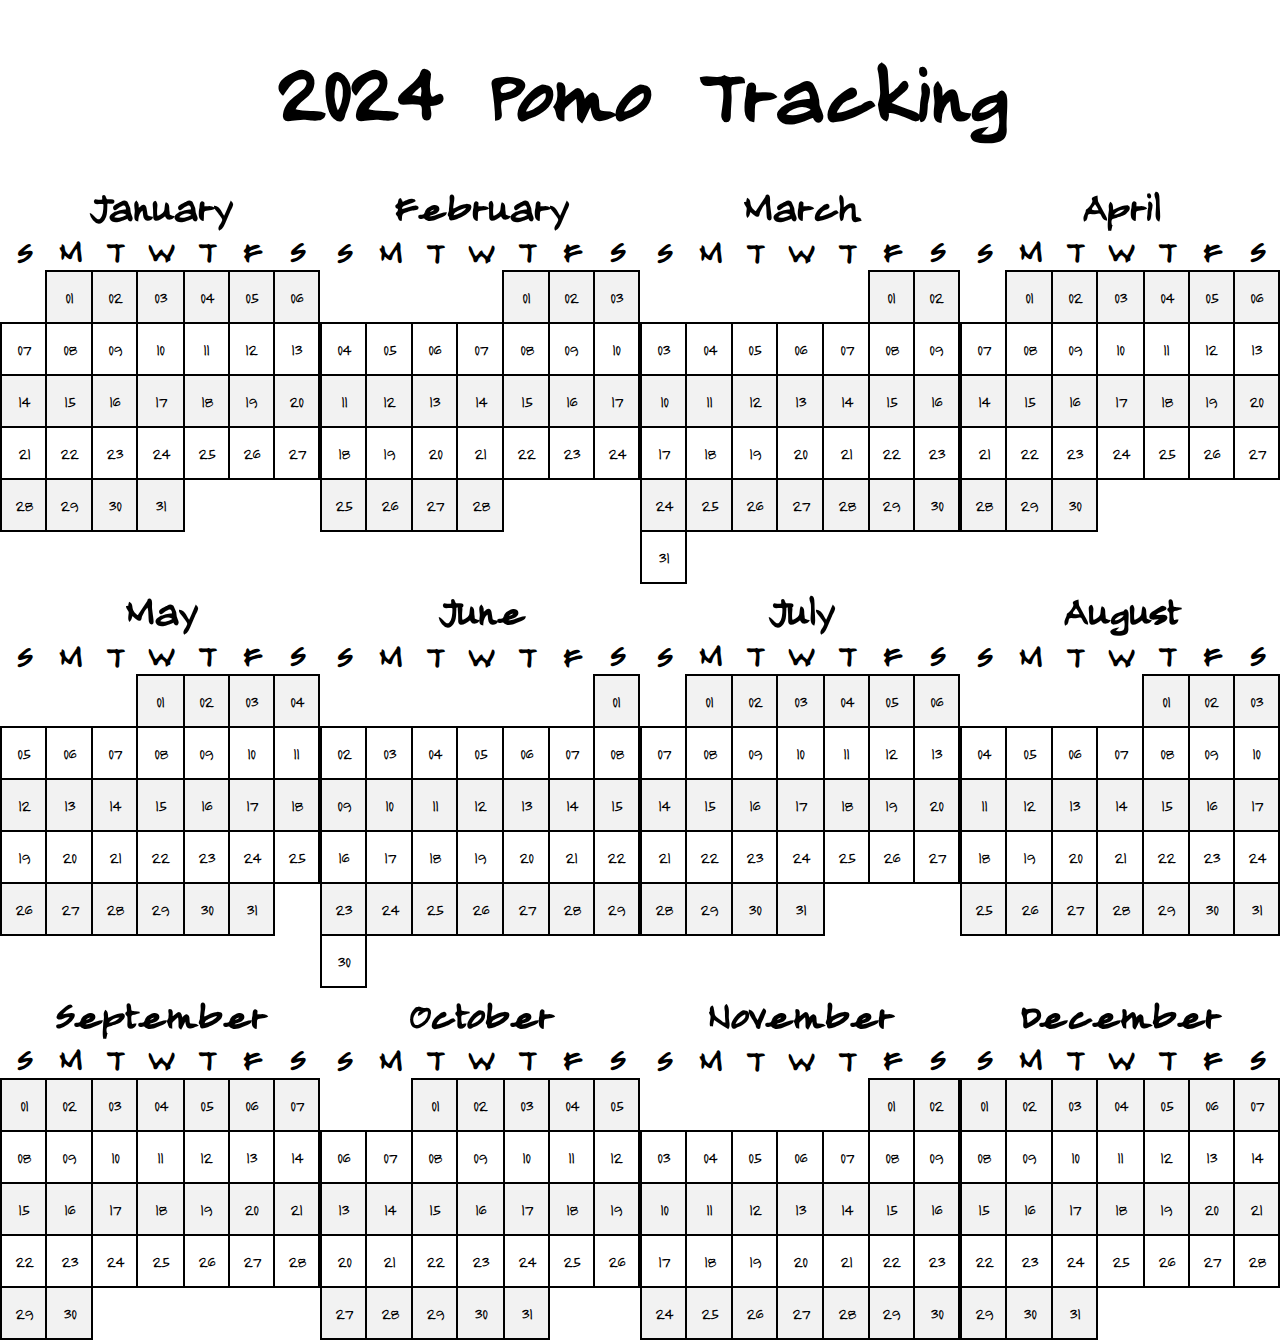
<file: index.html>
<!DOCTYPE html>
<html lang="en">
  <head>
    <meta charset="UTF-8" />
    <meta name="viewport" content="width=device-width, initial-scale=1.0" />
    <title>Pomo Tracker</title>
    <link rel="stylesheet" href="style.css" />
  </head>

  <body>
    <div class="container">
      <div id="title-goal">
        <h1>2024 Pomo Tracking</h1>
      </div>
      <div class="calendar-container" id="calendar-container">
        <div id="month-january">
          <div id="calendar-month-title">
            <h1>January</h1>
          </div>
          <table id="calendar-table">
            <tr>
              <th>S</th>
              <th>M</th>
              <th>T</th>
              <th>W</th>
              <th>T</th>
              <th>F</th>
              <th>S</th>
            </tr>
          </table>
        </div>
      </div>
      <dialog id="cell-info-dialog">
        <div id="color-scale" class="color-scale"></div>
        <div class="form-dialog-info">
          <form
            class="cell-info-form"
            id="cell-info-form"
            onsubmit="return false"
          >
            <div>
              <label class="cell-info-label" for="horasLectura"
                >Select activity:</label
              >
              <!-- Dropdown con múltiples opciones -->
              <select class="activity-dropdown" id="activity-dropdown">
                <option value="Reading">Reading</option>
                <option value="Programming">Programming</option>
                <!-- Agrega más opciones según sea necesario -->
              </select>
            </div>
            <div>
              <label class="cell-info-label" for="horas">
                Activity Hours
              </label>

              <input
                class="cell-info-input"
                type="text"
                id="activity-hours"
                name="horas"
                required
              />
            </div>
            <div class="button-forms">
              <button
                class="cell-info-button"
                type="submit"
                onclick="saveData()"
              >
                Submit
              </button>
            </div>
          </form>
        </div>
      </dialog>
      <dialog id="stored-data-dialog">
        <div id="color-scale-result" class="color-scale-result"></div>
        <div class="table-results-pomo">
          <table class="pomo-result-table">
            <thead>
              <tr>
                <th>Programming Hours</th>
                <th>Reading Hours</th>
                <th>Tasks duration</th>
              </tr>
            </thead>
            <tbody>
              <tr>
                <td>10</td>
                <td>5</td>
                <td>15</td>
              </tr>
            </tbody>
          </table>
        </div>
      </dialog>
    </div>
    <script src="script.js"></script>
  </body>
</html>
</file>
<file: style.css>
@import url("https://fonts.googleapis.com/css2?family=Long+Cang&display=swap");

* {
  margin: 0;
  padding: 0;
}
body {
  font-family: "Long Cang", cursive;
}
.container {
  display: grid;
  grid-template-columns: 1fr;
}
#title-goal {
  font-size: 50px;
  height: 20vh;
  justify-content: center;
  align-items: center;
  display: flex;
}

/*All table related*/
.calendar-container{
  display: grid;
  grid-template-columns: 1fr 1fr 1fr 1fr;

}
#month-january {
  display: flex;
  flex-direction: column;
  margin-right: auto;
  margin-left: auto;
  margin-bottom: auto;
}

#calendar-month-title {
  align-self: center;
}
#calendar-month-title h1 {
  font-size: 50px;
  font-weight: bold;
}

/*Calendar table style*/
#calendar-table {
  border-collapse: collapse;
}

#calendar-table th {
  font-size: 40px;
  color: rgb(0, 0, 0);
}

#calendar-table td {
  border: 2px solid black;
  font-size: 20px;
  text-align: center;
  height: 50px;
  width: 50px;
}

#calendar-table tr:nth-child(even) {
  background-color: #f2f2f2;
}

#calendar td:hover {
  background-color: rgb(3, 193, 3);
}

/*Dialog config*/

/* Estilos para el diálogo */
#cell-info-dialog {
  /* Estilos del diálogo */
  align-items: center;
  justify-content: center;
  position: relative;
  border: 1px solid #aaa;
  border-radius: 3px;
  margin: auto;
}

/*Dialog form--------------------------------*/
.cell-info-form {
  display: flex;
  flex-direction: column;
  font-family: Arial, Helvetica, sans-serif;
  background-color: #fff;
  border-radius: 8px;
  box-shadow: 0 0 10px rgba(0, 0, 0, 0.1);
  padding: 20px;
  width: 300px;
  row-gap: 10px;
}

.cell-info-label {
  display: block;
  margin-bottom: 8px;
  font-weight: bold;
}

.cell-info-input{
  width: 100%;
  padding: 8px;
  margin-bottom: 16px;
  box-sizing: border-box;
}

.button-forms {
  display: flex;
  width: 100%;
}
.cell-info-button {
  background-color: #4caf50;
  color: #fff;
  padding: 10px;
  border: none;
  border-radius: 4px;
  cursor: pointer;
  width: 100%;
}

.cell-info-button:hover {
  background-color: #45a049;
}



/*Dropdown CSS*/
.activity-dropdown {
  width: 100%;
  padding: 10px;
  font-size: 16px;
  border: 1px solid #ccc;
  border-radius: 5px;
  outline: none;
}
/*-------------------*/
/*-------------------------------------------*/

/*Color scale css*/

.color-scale {
  margin-top: 1%;
  margin-left: 1%;
  margin-right: 1%;
  display: flex;
  flex-direction: row;
}

.color-box {
  width: 100%;
  height: 20px;
}

/*Button to purge information*/

#btn-purge {
  background-color: #ff0000; /* Color de fondo rojo */
  color: #ffffff; /* Color de texto blanco */
  padding: 10px 15px; /* Espaciado interno del botón */
  font-size: 16px; /* Tamaño de fuente */
  border: none; /* Sin borde */
  border-radius: 5px; /* Bordes redondeados */
  cursor: pointer; /* Cambia el cursor al pasar sobre el botón */
}

#btn-purge:hover {
  background-color: #cc0000; /* Color de fondo rojo oscuro al pasar el ratón */
}

/*Color box for already stored info */

.color-scale-result {
  margin-top: 1%;
  margin-left: 1%;
  margin-right: 1%;
  display: flex;
  flex-direction: row;
}
.color-box-stored {
  width: 100%;
  height: 20px;
}
/*---------------------------------*/
/*Dialog for pomo results*/
#stored-data-dialog {
  align-items: center;
  justify-content: center;
  position: relative;
  border: 1px solid #aaa;
  border-radius: 3px;
  margin: auto;
}

/*Dialog pomo result(table)*/

.pomo-result-table {
  width: 300px;
  padding: 20px;
  border-collapse: collapse;
  box-shadow: 0 4px 8px rgba(0, 0, 0, 0.1);
  background-color: #fff;
  font-family: Arial, Helvetica, sans-serif;
  margin: 20px;
}

.pomo-result-table th,
.pomo-result-table td {
  padding: 12px;
  text-align: center;
  border-bottom: 1px solid #ddd;
}

.pomo-result-table th {
  background-color: #4caf50;
  color: white;
}

.pomo-result-table tr:hover {
  background-color: #f5f5f5;
}
</file>
